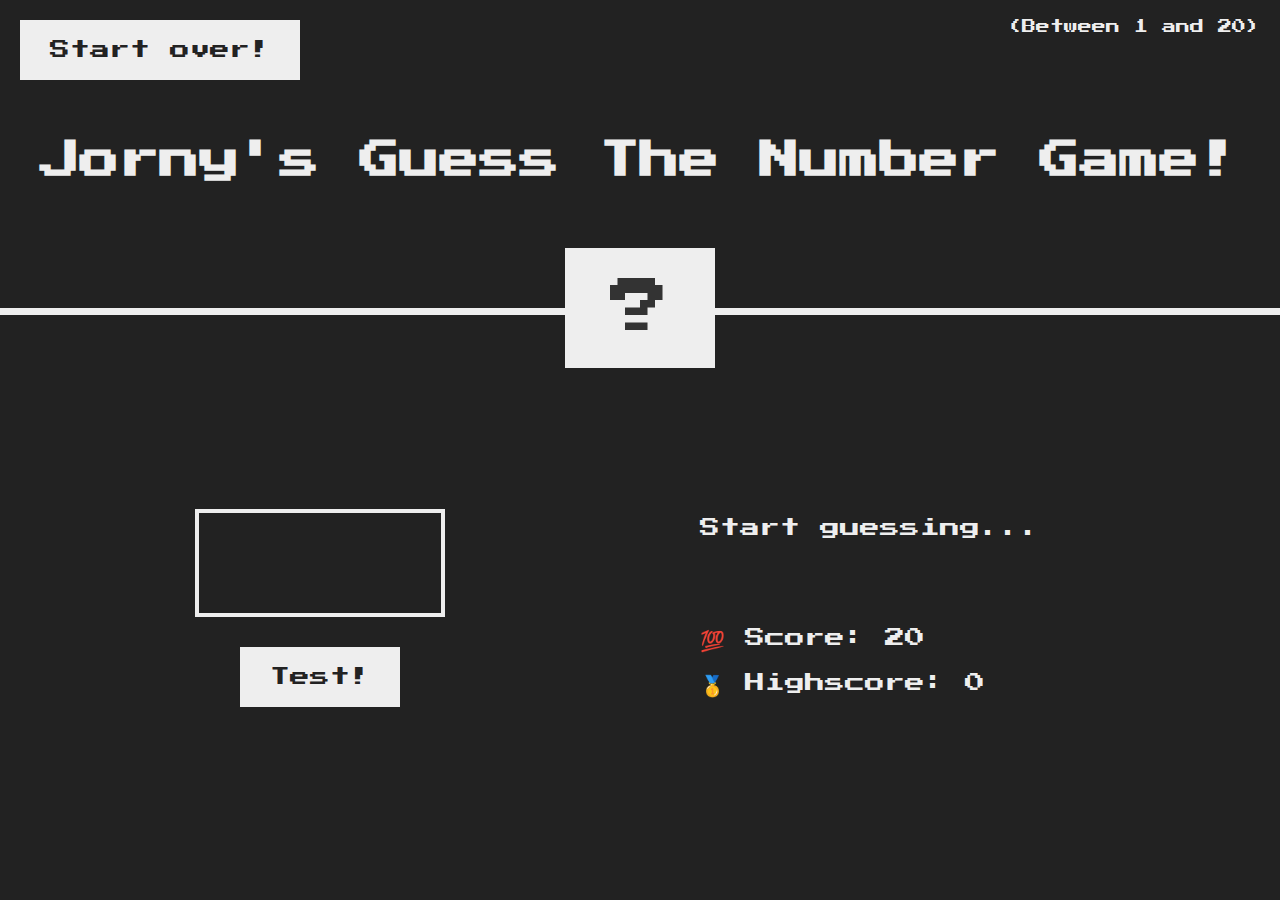
<file: Guess_My_Nr/index.html>
<!DOCTYPE html>
<html lang="en">
  <head>
    <meta charset="UTF-8" />
    <meta name="viewport" content="width=device-width, initial-scale=1.0" />
    <meta http-equiv="X-UA-Compatible" content="ie=edge" />
    <link rel="stylesheet" href="styles.css" />
    <title>Jorny's Guess The Number!</title>
  </head>
  <body>
    <header>
      <h1>Jorny's Guess The Number Game!</h1>
      <p class="between">(Between 1 and 20)</p>
      <button class="btn again">Start over!</button>
      <div class="number">?</div>
    </header>
    <main>
      <section class="left">
        <input type="number" class="guess" />
        <button class="btn check">Test!</button>
      </section>
      <section class="right">
        <p class="message">Start guessing...</p>
        <p class="label-score">💯 Score: <span class="score">20</span></p>
        <p class="label-highscore">
          🥇 Highscore: <span class="highscore">0</span>
        </p>
      </section>
    </main>
    <script src="script.js"></script>
  </body>
</html>
</file>
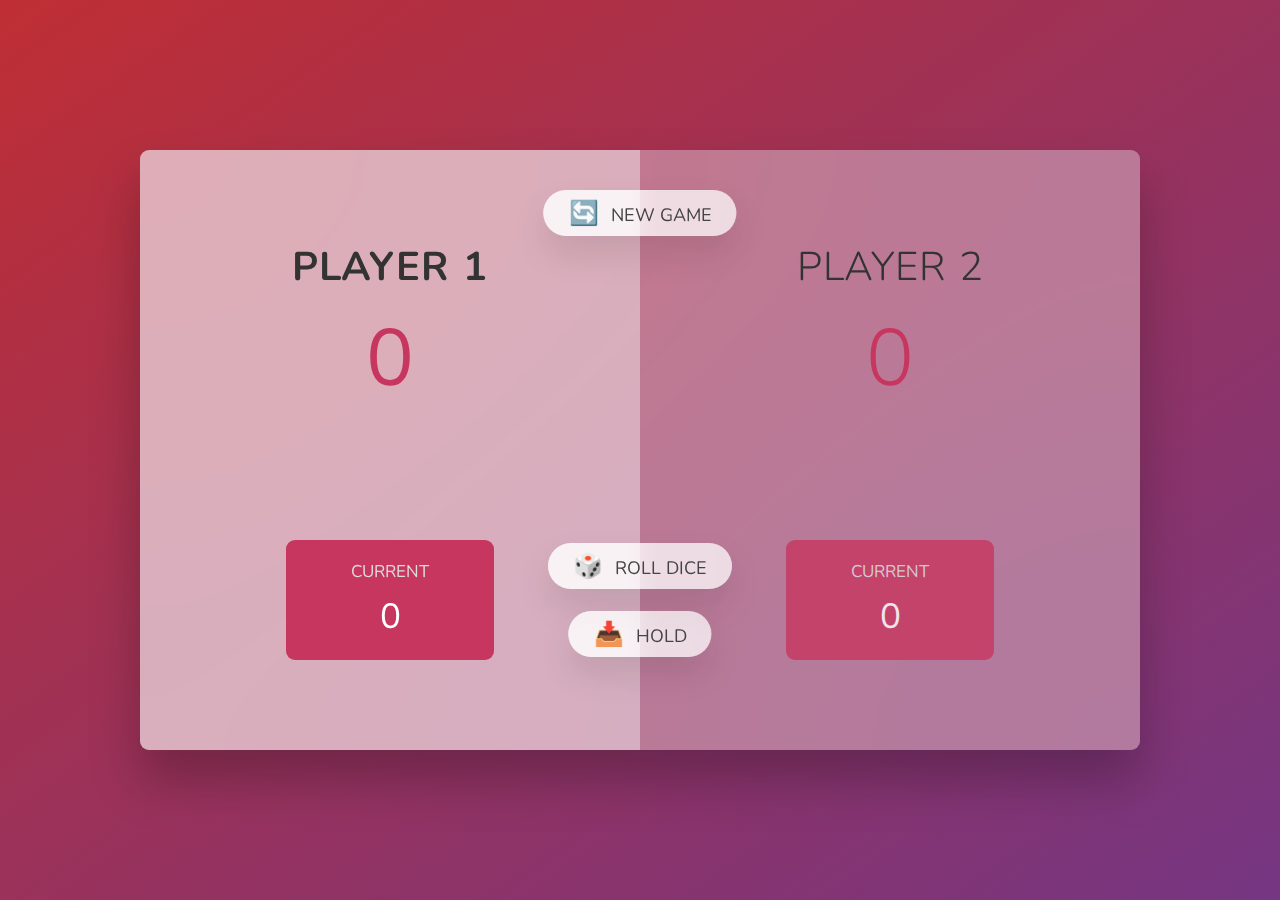
<file: PigGame/index.html>
<!DOCTYPE html>
<html lang="en">
  <head>
    <meta charset="UTF-8" />
    <meta name="viewport" content="width=device-width, initial-scale=1.0" />
    <meta http-equiv="X-UA-Compatible" content="ie=edge" />
    <link rel="stylesheet" href="style.css" />
    <title>Rolling the dice</title>
  </head>
  <body>
    <main>
      <section class="player player--0 player--active">
        <h2 class="name" id="name--0">Player 1</h2>
        <p class="score" id="score--0">43</p>
        <div class="current">
          <p class="current-label">Current</p>
          <p class="current-score" id="current--0">0</p>
        </div>
      </section>
      <section class="player player--1">
        <h2 class="name" id="name--1">Player 2</h2>
        <p class="score" id="score--1">24</p>
        <div class="current">
          <p class="current-label">Current</p>
          <p class="current-score" id="current--1">0</p>
        </div>
      </section>

      <img src="dice-5.png" alt="Playing dice" class="dice" />
      <button class="btn btn--new">🔄 New game</button>
      <button class="btn btn--roll">🎲 Roll dice</button>
      <button class="btn btn--hold">📥 Hold</button>
    </main>
    <script src="script.js"></script>
  </body>
</html>
</file>
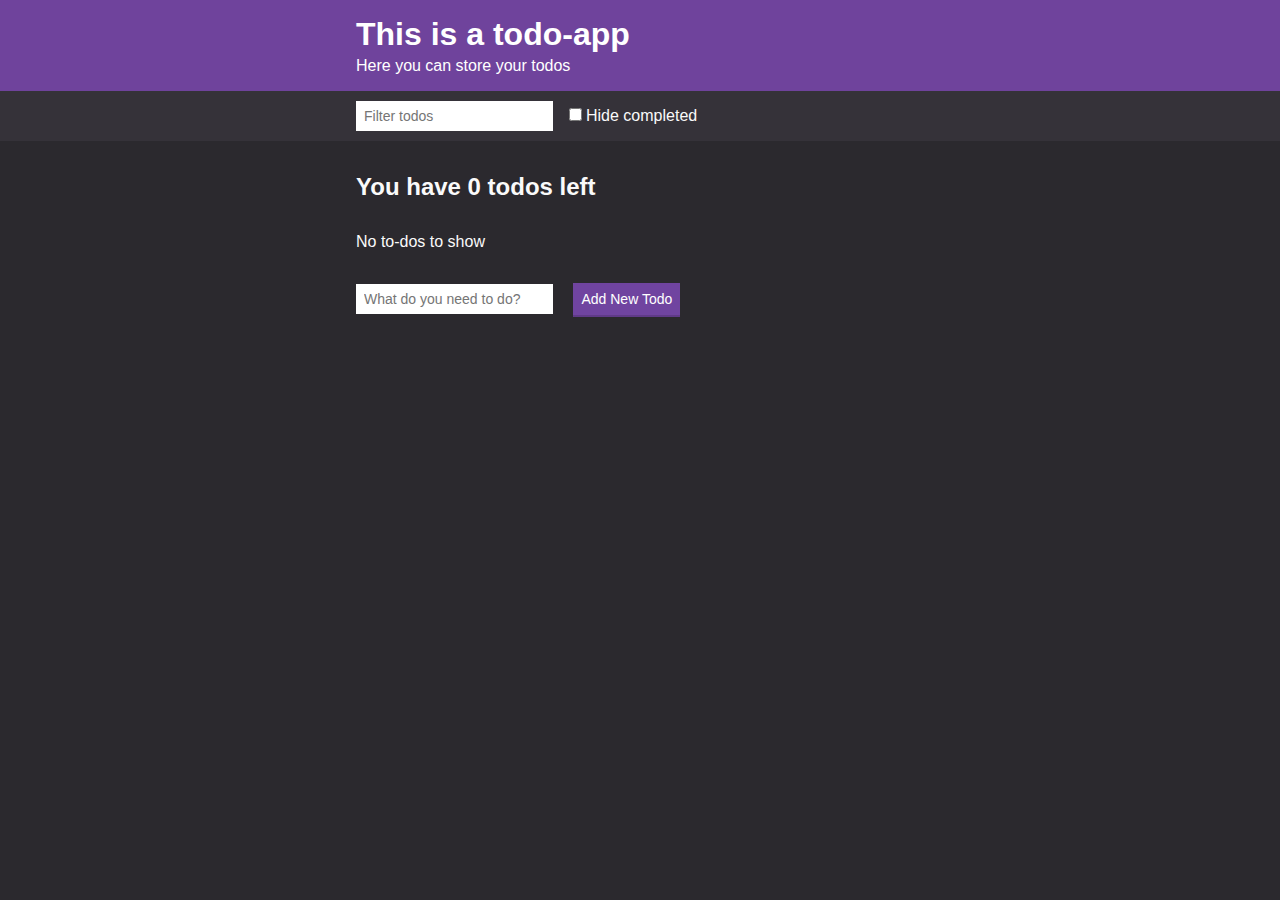
<file: todo-app/index.html>
<!DOCTYPE html>

<html>
    <head>
        <title>Jornys ToDoApp</title>
        <link href="styles/styles.css" rel="stylesheet">
        <link href="images/favicon.png?v=1" rel="icon">
    </head>
    <body>
        <div class="header">
            <div class="container">
                <h1 class="header__title">This is a todo-app</h1>
                <h2 class="header__subtitle">Here you can store your todos</h2>
            </div>
        </div>

        <div class="actions">
            <div class="actions__container">
                <input id="search-text" class="input" type="text" placeholder="Filter todos">
                <label class="checkbox">
                    <input type="checkbox" id="hide-completed"> Hide completed
                </label>
            </div>
        </div>

        <div class="container">
            <div id="todos"></div>
            <form id="new-todo">
                <input type="text" class="input" placeholder="What do you need to do?" name="text">
                <button class="button">Add New Todo</button>
            </form>
        </div>

        
        <script src="scripts/uuidv4.js"></script>
        <script src="scripts/todo-functions.js"></script>
        <script src="scripts/todo-app.js"></script>
    </body>
</html>
</file>
<file: Guess_My_Nr/styles.css>
@import url('https://fonts.googleapis.com/css?family=Press+Start+2P&display=swap');

* {
  margin: 0;
  padding: 0;
  box-sizing: inherit;
}

html {
  font-size: 62.5%;
  box-sizing: border-box;
}

body {
  font-family: 'Press Start 2P', sans-serif;
  color: #eee;
  background-color: #222;
  /* background-color: #60b347; */
}

/* LAYOUT */
header {
  position: relative;
  height: 35vh;
  border-bottom: 7px solid #eee;
}

main {
  height: 65vh;
  color: #eee;
  display: flex;
  align-items: center;
  justify-content: space-around;
}

.left {
  width: 52rem;
  display: flex;
  flex-direction: column;
  align-items: center;
}

.right {
  width: 52rem;
  font-size: 2rem;
}

/* ELEMENTS STYLE */
h1 {
  font-size: 4rem;
  text-align: center;
  position: absolute;
  width: 100%;
  top: 52%;
  left: 50%;
  transform: translate(-50%, -50%);
}

.number {
  background: #eee;
  color: #333;
  font-size: 6rem;
  width: 15rem;
  padding: 3rem 0rem;
  text-align: center;
  position: absolute;
  bottom: 0;
  left: 50%;
  transform: translate(-50%, 50%);
}

.between {
  font-size: 1.4rem;
  position: absolute;
  top: 2rem;
  right: 2rem;
}

.again {
  position: absolute;
  top: 2rem;
  left: 2rem;
}

.guess {
  background: none;
  border: 4px solid #eee;
  font-family: inherit;
  color: inherit;
  font-size: 5rem;
  padding: 2.5rem;
  width: 25rem;
  text-align: center;
  display: block;
  margin-bottom: 3rem;
}

.btn {
  border: none;
  background-color: #eee;
  color: #222;
  font-size: 2rem;
  font-family: inherit;
  padding: 2rem 3rem;
  cursor: pointer;
}

.btn:hover {
  background-color: #ccc;
}

.message {
  margin-bottom: 8rem;
  height: 3rem;
}

.label-score {
  margin-bottom: 2rem;
}
</file>
<file: PigGame/style.css>
@import url('https://fonts.googleapis.com/css2?family=Nunito&display=swap');

* {
  margin: 0;
  padding: 0;
  box-sizing: inherit;
}

html {
  font-size: 62.5%;
  box-sizing: border-box;
}

body {
  font-family: 'Nunito', sans-serif;
  font-weight: 400;
  height: 100vh;
  color: #333;
  background-image: linear-gradient(to top left, #753682 0%, #bf2e34 100%);
  display: flex;
  align-items: center;
  justify-content: center;
}

/* LAYOUT */
main {
  position: relative;
  width: 100rem;
  height: 60rem;
  background-color: rgba(255, 255, 255, 0.35);
  backdrop-filter: blur(200px);
  filter: blur();
  box-shadow: 0 3rem 5rem rgba(0, 0, 0, 0.25);
  border-radius: 9px;
  overflow: hidden;
  display: flex;
}

.player {
  flex: 50%;
  padding: 9rem;
  display: flex;
  flex-direction: column;
  align-items: center;
  transition: all 0.75s;
}

/* ELEMENTS */
.hidden {
    display: none;
}

.name {
  position: relative;
  font-size: 4rem;
  text-transform: uppercase;
  letter-spacing: 1px;
  word-spacing: 2px;
  font-weight: 300;
  margin-bottom: 1rem;
}

.score {
  font-size: 8rem;
  font-weight: 300;
  color: #c7365f;
  margin-bottom: auto;
}

.player--active {
  background-color: rgba(255, 255, 255, 0.4);
}
.player--active .name {
  font-weight: 700;
}
.player--active .score {
  font-weight: 400;
}

.player--active .current {
  opacity: 1;
}

.current {
  background-color: #c7365f;
  opacity: 0.8;
  border-radius: 9px;
  color: #fff;
  width: 65%;
  padding: 2rem;
  text-align: center;
  transition: all 0.75s;
}

.current-label {
  text-transform: uppercase;
  margin-bottom: 1rem;
  font-size: 1.7rem;
  color: #ddd;
}

.current-score {
  font-size: 3.5rem;
}

/* ABSOLUTE POSITIONED ELEMENTS */
.btn {
  position: absolute;
  left: 50%;
  transform: translateX(-50%);
  color: #444;
  background: none;
  border: none;
  font-family: inherit;
  font-size: 1.8rem;
  text-transform: uppercase;
  cursor: pointer;
  font-weight: 400;
  transition: all 0.2s;

  background-color: white;
  background-color: rgba(255, 255, 255, 0.6);
  backdrop-filter: blur(10px);

  padding: 0.7rem 2.5rem;
  border-radius: 50rem;
  box-shadow: 0 1.75rem 3.5rem rgba(0, 0, 0, 0.1);
}

.btn::first-letter {
  font-size: 2.4rem;
  display: inline-block;
  margin-right: 0.7rem;
}

.btn--new {
  top: 4rem;
}
.btn--roll {
  top: 39.3rem;
}
.btn--hold {
  top: 46.1rem;
}

.btn:active {
  transform: translate(-50%, 3px);
  box-shadow: 0 1rem 2rem rgba(0, 0, 0, 0.15);
}

.btn:focus {
  outline: none;
}

.dice {
  position: absolute;
  left: 50%;
  top: 16.5rem;
  transform: translateX(-50%);
  height: 10rem;
  box-shadow: 0 2rem 5rem rgba(0, 0, 0, 0.2);
}

.player--winner {
  background-color: #2f2f2f;
}

.player--winner .name {
  font-weight: 700;
  color: #c7365f;
}
</file>
<file: todo-app/styles/styles.css>
/*

// Colors
$off-black: #20222b;
$dark-blue: #333745;
$blue: #3c4251;
$light-blue: #464b5e;
$off-white: #a5afd7;
$purple: #8357c5;
// Spacing
$s-size: 1.2rem;
$m-size: 1.6rem;
$l-size: 3.2rem;
$xl-size: 4.8rem;
$desktop-breakpoint: 45rem;

*/

/* Base Styles */

* {
    box-sizing: border-box;
    margin: 0;
    padding: 0;
}

html {
  font-size: 62.5%;
}

body {
    background: #2B292E;
  color: #fafafa;
  font-family: Helvetica, Arial, sans-serif;
  font-size: 1.6rem;
}

button {
  cursor: pointer;
}

a {
    color: #6F439C;
}

/* Container */

.container {
  max-width: 60rem;
  margin: 0 auto;
  padding: 0 1.6rem;
}

/* Header */

.header {
  background: #6F439C;
  color:white;
  padding: 1.6rem 0;
}

.header__title {
  font-size: 3.2rem;
  margin-bottom: .4rem;
}

.header__subtitle {
  /* color: #777; */
  font-size: 1.6rem;
  font-weight: 300;
}

/* Actions Bar */

.actions {
    background-color: #353239;
    /* border-bottom: 1px solid #dedfe0; */
    /* color: #333333; */
    padding: 1rem
}

.actions__container {
    align-items: center;
    display: flex;
    max-width: 60rem;
    margin: 0 auto;
    min-height: 3rem;
    padding: 0 1.6rem;
}

.actions__container--spaced {
    justify-content: space-between
}

/* Form Inputs */

.input {
    border: none;
    font-size: 1.4rem;
    font-weight: 300;
    height: 3rem;
    margin-right: 1.6rem;
    padding: .4rem .8rem;
}

.checkbox {
    display: flex;
    align-items: baseline;
}

.checkbox > input {
    margin-right: .4rem;
}

.button {
    background: #7044a0;
    border: none;
    border-bottom: 2px solid #603a88;
    color: white;
    font-size: 1.4rem;
    font-weight: 300;
    padding: .8rem;
    transition: background .3s ease, color .3s ease;
}

.button:hover {
    background: #5F3A87;
}

.button--secondary {
    background: #888888;
    border-bottom: 2px solid #717171;
}

.button--secondary:hover {
    background: #6E6E6E;
}

.button--text {
    background: none;
    border: none;
    color: #aaa;
}

.button--text:hover {
    background: none;
    color: white;
    text-decoration: underline;
}

/* Note editor */

.title-input {
    border: 1px solid #DEDFE0;
    font-size: 2rem;
    font-weight: 300;
    display: block;
    margin: 2.4rem 0;
    padding: .8rem;
    width: 100%;
}

.body-input {
    border: 1px solid #DEDFE0;
    font-family: inherit;
    font-size: 1.6rem;
    font-weight: 300;
    display: block;
    margin: 2.4rem 0;
    min-height: 15rem;
    padding: .8rem;
    width: 100%;
}

/* Note List Item */

.list-item {
    text-decoration: none;
    color: #fafafa;
    cursor: pointer;
    background: #353239;
    border: 1px solid #423e47;
    margin: 1.6rem 0;
    padding: 1rem 1.6rem;
    display: block;
    transition: background .3s ease;
    display: flex;
    justify-content: space-between;
    align-items: center
}

.list-item__container {
    display: flex;
    font-size: 1.8rem;
    font-weight: 300;
    align-items: baseline;
}

.list-item__container > *:first-child {
    margin-right: .8rem;
}

.list-item:hover {
    background: #3d3941;
}

.list-item__title {
    font-size: 1.8rem;
    margin-bottom: .4rem
}

.list-item__subtitle {
    color: #666;
    font-size: 1.4rem;
    font-weight: 300;
    font-style: italic;
}

.list-title {
    margin: 3.2rem 0 1.6rem;
}

.empty-message {
    margin: 3.2rem 0;
}
</file>
